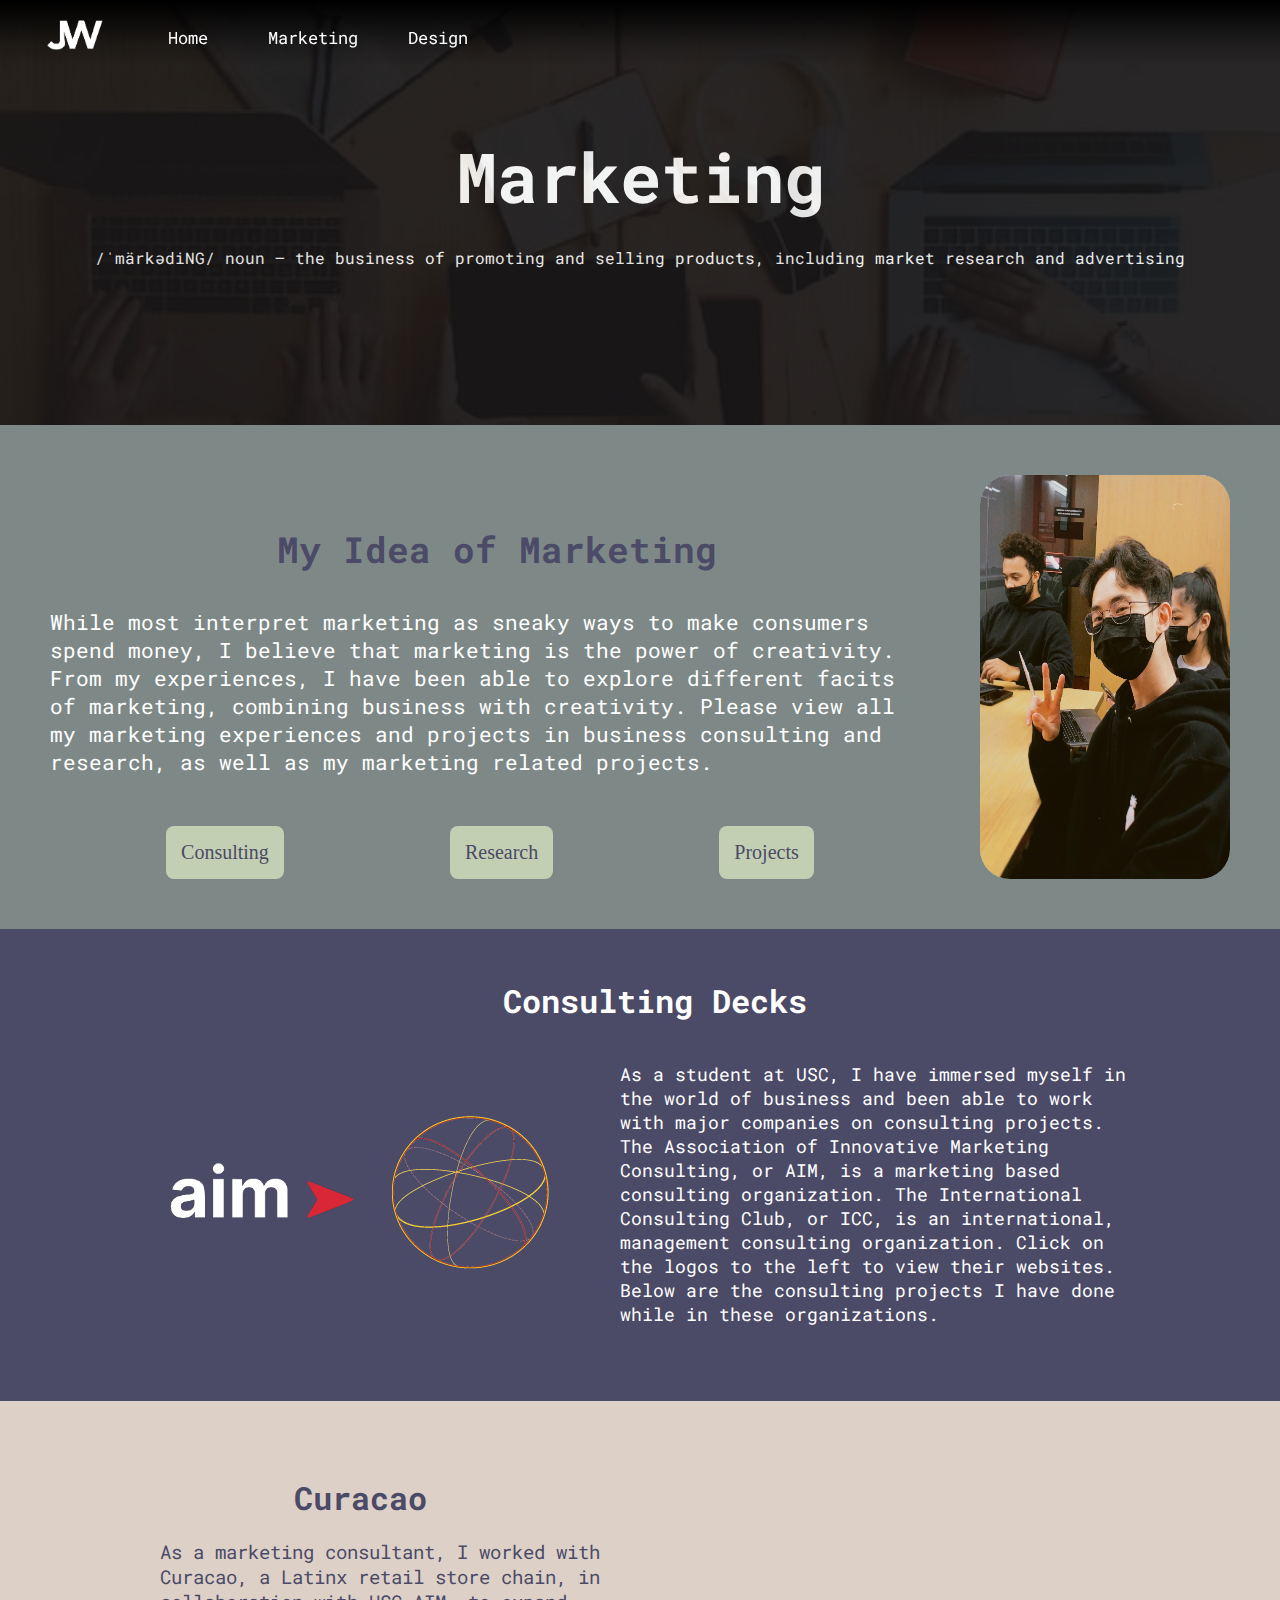
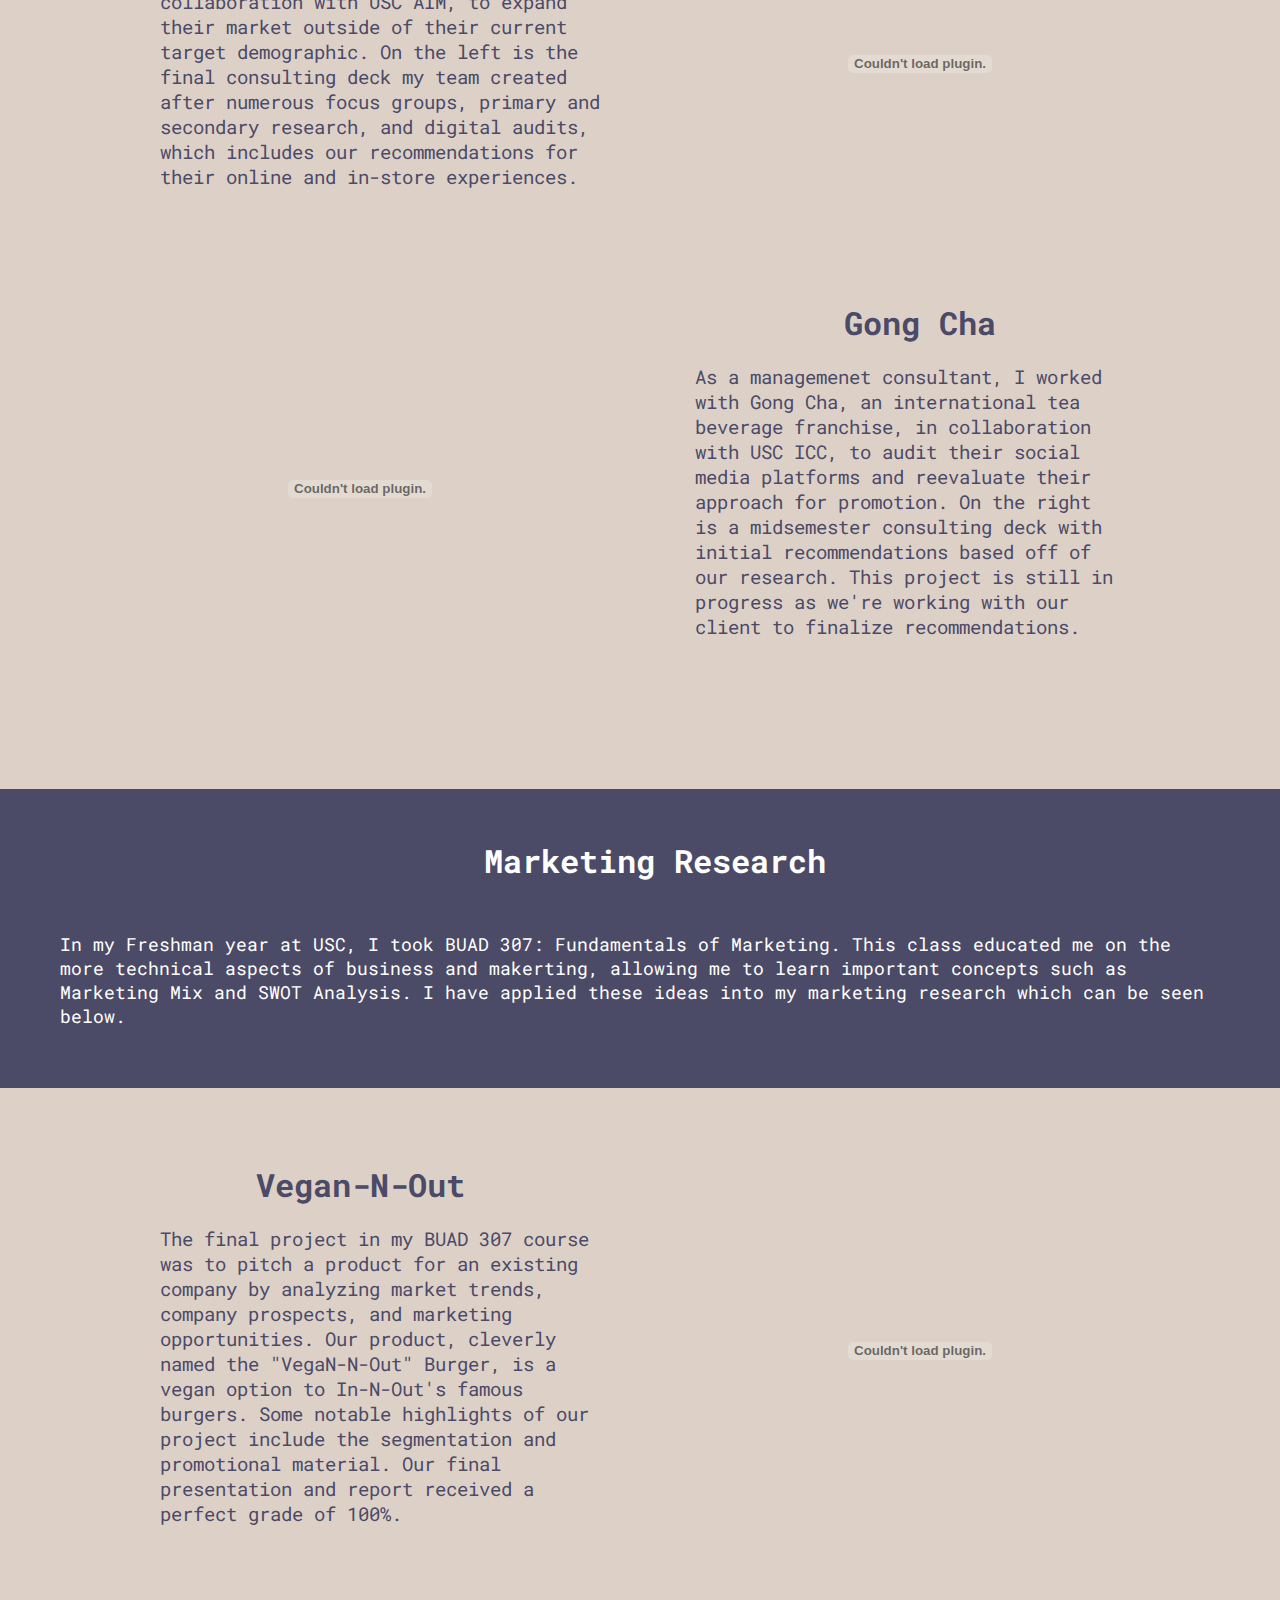
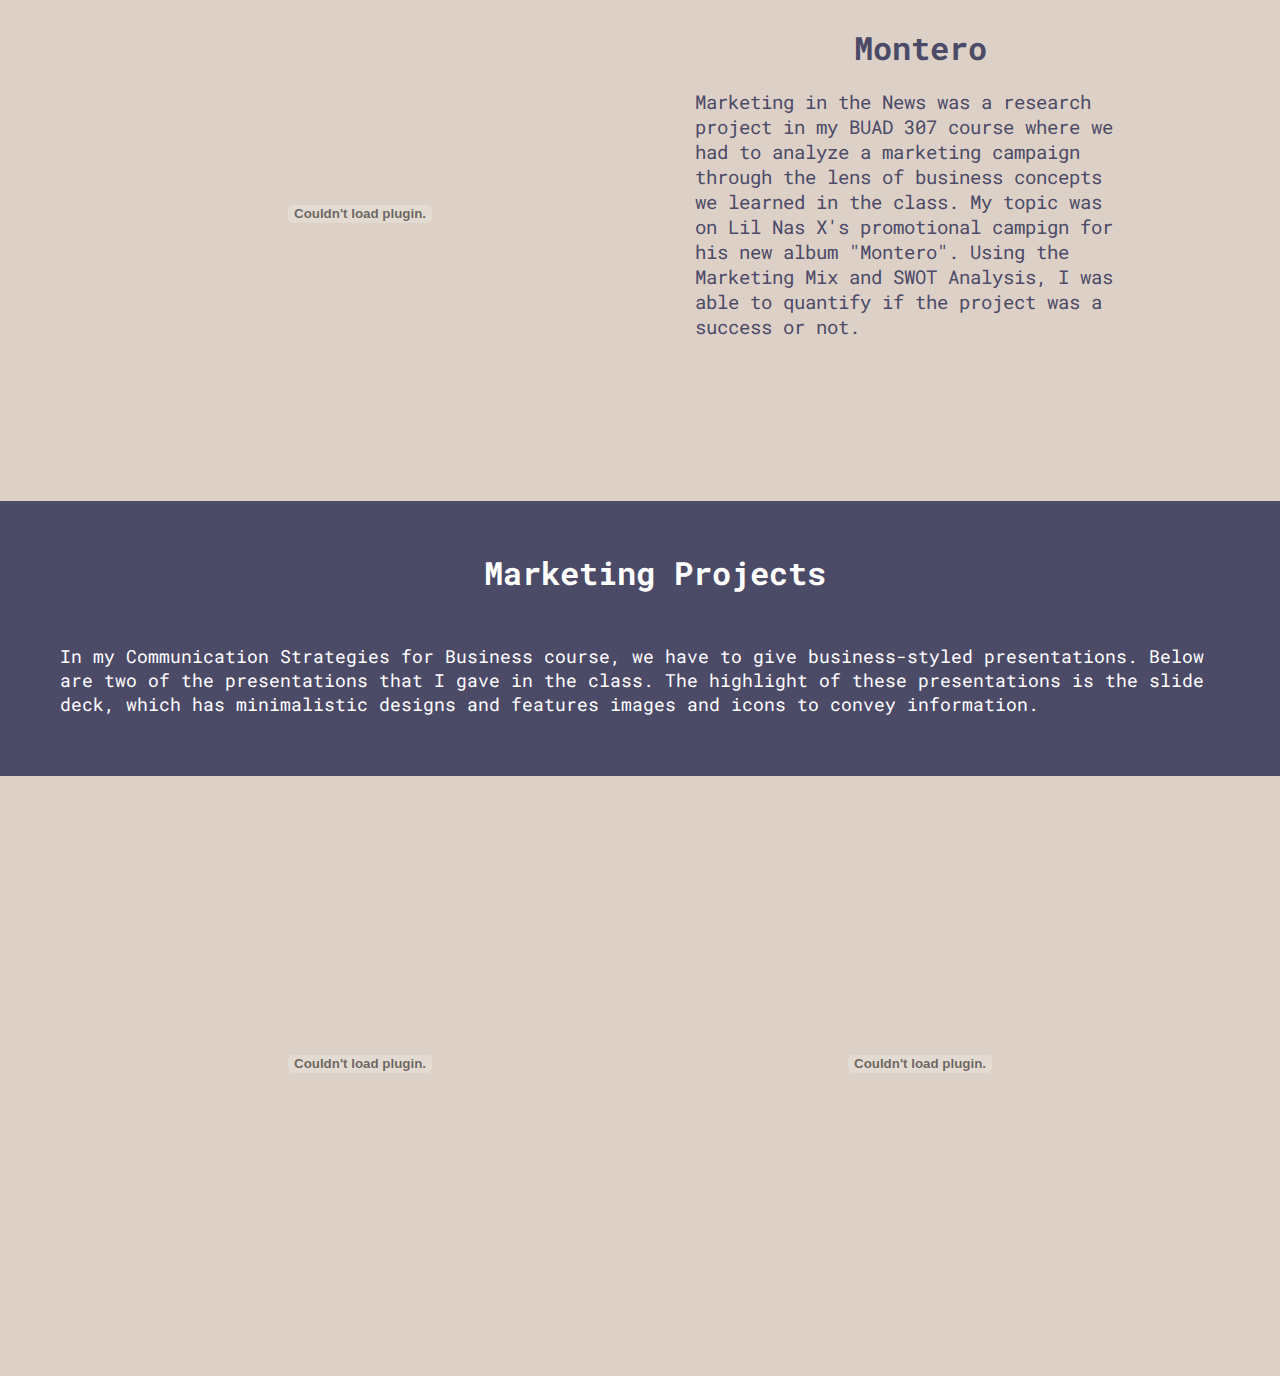
<file: marketing.html>
<!DOCTYPE html>
<html>
<head>
	<meta charset="UTF-8">
	<meta name="keywords" content="Jay Wang, USC, Freshman, Marshall School of Business,  Portfolio, Marketing, Consulting, AIM, ICC, Research, Projects, BUAD, BUAD 307, BUAD 302">
	<meta name="description" content="Jay Wang's Marketing Experiences that includes consulting, research, and projects">
	<meta name="author" content="Jay Wang">
	<meta name="viewport" content="width=device-width, initial-scale=1">

	<title> Portfolio – Jay Wang</title>

	<link rel="preconnect" href="https://fonts.googleapis.com"> 
	<link rel="preconnect" href="https://fonts.gstatic.com" crossorigin> 
	<link href="https://fonts.googleapis.com/css2?family=BIZ+UDPMincho&family=Roboto+Mono:wght@300&family=Rubik+Puddles&family=Shizuru&display=swap" rel="stylesheet">

	<link rel="stylesheet" href="main.css">

<style>

	p{
		font-family: 'Roboto Mono', monospace;
		color: white;
		font-size: 18px;
		margin: 50px;
	}

	#blurb{
		overflow: hidden;
		position: relative;	
		height: 425px;
		background-color: #0C090A;
		opacity: 90%;
	}

	.blurbimg{
		position: absolute;
		opacity: 8%;
		width: 100%;
		z-index: 1;
	}

	#blurbtext{
		padding-top: 85px;
		position: relative;
	}

	.marketingquestion{
		font-size: 69px;
		margin-bottom: 25px;
	}

	.def{
		text-align: center;
		margin: 0px;
		font-size: 16px;
	}

	#what{
		display: flex;
		width: auto;
		margin: auto;
	}

	#whatleft{
		padding-top: 35px;
	}

	.whatsubtitle{
		padding-top: 65px;
		font-size: 36px;
		padding-left: 15px;
		margin-bottom: 25px;
		color: #4B4A67;
	}

	.whattext{
		font-size: 21px;
		margin-top: 0px;
		padding-top: 10px;
		margin-bottom: 25px;
	}

	#scroll{
		text-align: center;
		display: flex;
		flex-direction: row;
		justify-content: space-evenly;
		color: black;
		margin-left: 0px;
		padding-top: 25px;
	
	}

	.scroll{
		text-decoration: none;
		font-size: 20px;
		padding: 15px;
		border-radius: 8px;
		color: #4B4A67;
		background-color: #C2CFB2;
	}

	.scroll:hover{
		background-color: #8DB580;
	}

	#container{
		background-color: #CCC;
		width: 100%;
		max-width: 350px;
		border-radius: 30px;
		margin-top: 50px;
		margin-right: 50px;
		
		position: relative;
	}

	#meeting{
		width: 100%;
		max-width: 350px;
		height: 100%;
		border-radius: 30px;
	}

	.caption{
		position: absolute;
		top: 0px;
		left: 0px;
		right: 0px;
		bottom: 0px;
		padding-top: 175px;

		font-family: 'Roboto Mono', monospace;
		color: white;
		text-align: center;
		font-size: 14px;

		border-radius: 30px;
		background-color: rgba(0, 0, 0, 0.8);
		color: #FFF;
		visibility: hidden;
	}

	#container:hover > .caption{
		visibility: visible;
	}


	#body2{
		width: auto;
		background-color: #DDD1C7;
	}

	#logos{
		display: flex;
		align-items: center;
		justify-content: center;
		background-color: #4B4A67;
		padding: 25px;
		padding-top: 0px;
		margin-top: 0px;
		padding-left: 150px;
	}

	.logos{
		width: 200px;
		padding: 10px;
		padding-right: 0px;
	}

	.slides{
		width: 400%;
		max-width: 500px;
		height: 375px;
	}

	#row1, #row2, #row3, #row4, #row5, #row6{
		padding: 50px;

		display: flex;
		flex-direction: row;
	}

	#row1, #row3, #row5{
		padding-top: 75px;
		justify-content: space-evenly;
	}

	#row2, #row4, #row6{
		padding-top: 0px;
		justify-content: space-evenly;
	}

	#row3{
		display: flex;
		flex-direction: row;
	}

	#row4{
		display: flex;
		flex-direction: row;
	}

	#row5{
		padding-top: 25px;
		padding-bottom: 0px;
	}

	#row6{
		padding-top: 100px;
		justify-content: space-evenly;
	}

	#consulting, #research, #whyisthisnotworking{
		font-size: 32px;
		margin-bottom: 0px;
		background-color: #4B4A67;
		margin: -20px;
		color: white;
		padding: 50px;
		padding-right: 0px;
		margin-right: 0px;
		padding-bottom: 10px;
		margin-top: 50px;
	}

	#consulting{
		background-color: #4B4A67;
	}

	.consulting{
		background-color: #DDD1C7;
		padding-bottom: 75px;
	}

	#projects{
		background-color: #4B4A67;
	}

	.bodytext{
		color: #4B4A67;
		font-size: 19px;
		margin-right: 0px;
		margin-top: 20px;
	}

	.bodytext2{
		color: #4B4A67;
		font-size: 19px;
		padding-left: 0px;
		margin-left: 25px;
		margin-top: 20px;
	}

	.test{
		background-color: #4B4A67;
		padding-right: 60px;
	}

	.curacao, .gongcha, .innout, .montero{
		width: 500px;
	}

	h2{
		color: #4B4A67;
		font-weight: bold;
		font-size: 32px;
		margin: 0px;
		padding: 0px;
		text-align: center;
	}

	.testtest{
		justify-content: space-evenly;
		display: flex;
	}

	.test2{
		background-color: #4B4A67;
		padding: 60px;
		margin: 0px;
	}

	.test3{
		background-color: #4B4A67;
		margin: 0px;
		padding: 60px;
	}

</style>
</head>
<body>
	<div id="main">

	<div id="navbar">
		<div id="nav">

			<ul>
				<li><a href="index.html">
				<img class="jw" src="img/jw.png" alt="jw"></a></li>
				<li><a href="index.html" id="active-nav">Home</a></li>
				<li><a href="marketing.html">Marketing</a>
					<ul>
						<li><a href="marketing.html#consulting">Consulting</a></li>
						<li><a href="marketing.html#research">Research</a></li>
						<li><a href="marketing.html#whyisthisnotworking">Projects</a></li>
					</ul>
					</li>
				<li><a href="design.html">Design</a></li>
				<li><a href="index.html#top" class="about">About</a></li>

			</ul>

		</div> 
	</div>

	<div id="blurb">
		<img class="blurbimg" src="img/marketing.jpg" alt="marketing">
		<div id="blurbtext">
			<h1 class="marketingquestion">Marketing</h1>

			<p class="def">/ˈmärkədiNG/ noun – the business of promoting and selling products, including market research and advertising</p>
		</div>
	</div>

	<div id="what">

		<div id="whatleft">

		<h2 class=whatsubtitle>My Idea of Marketing</h2>

		<p class="whattext">While most interpret marketing as sneaky ways to make consumers spend money, I believe that marketing is the power of creativity. From my experiences, I have been able to explore different facits of marketing, combining business with creativity. Please view all my marketing experiences and projects in business consulting and research, as well as my marketing related projects.</p>

		<div id="scroll">

		<a href="#consulting" class="scroll">Consulting</a>
		<a href="#research" class="scroll">Research</a>
		<a href="#whyisthisnotworking" class="scroll">Projects</a>

		</div>

		</div>

		<div id="container">
		<img id="meeting" src="img/meeting.jpg" alt="meeting">
		<div class="caption">Hosting a meeting as the VP of Marketing of the Marshall Business Student Government</div>

		</div>

	</div>

	<div id="body2">
		<div class="consulting">
		<h2 id="consulting">Consulting Decks</h2>

		<div id="logos">

		<a href="https://www.uscaimc.org" target="_blank">
		<img src="img/aim.png" class="logos" alt="aim"></a>

		<a href="https://www.uscicc.com" target="_blank">
		<img src="img/icc.png" class="logos" alt="icc"></a>

		<p class="test">As a student at USC, I have immersed myself in the world of business and been able to work with major companies on consulting projects. The Association of Innovative Marketing Consulting, or AIM, is a marketing based consulting organization. The International Consulting Club, or ICC, is an international, management consulting organization. Click on the logos to the left to view their websites. Below are the consulting projects I have done while in these organizations.</p>

		</div>

		<div id="row1">
			<div class="curacao">

			<h2>Curacao</h2>

			<p class="bodytext">As a marketing consultant, I worked with Curacao, a  Latinx retail store chain, in collaboration with USC AIM, to expand their market outside of their current target demographic. On the left is the final consulting deck my team created after numerous focus groups, primary and secondary research, and digital audits, which includes our recommendations for their online and in-store experiences.</p>

			</div>

			<embed src="marketing/curacao.pdf" class="slides" type="application/pdf">
			
		</div>

		<div id="row2">
				<embed src="marketing/gongcha.pdf" class="slides" type="application/pdf">

				<div class="gongcha">
				<h2>Gong Cha</h2>

				<p class="bodytext2">As a managemenet consultant, I worked with Gong Cha, an international tea beverage franchise, in collaboration with USC ICC, to audit their social media platforms and reevaluate their approach for promotion. On the right is a midsemester consulting deck with initial recommendations based off of our research. This project is still in progress as we're working with our client to finalize recommendations.</p>
				</div>
		</div>

		<h2 id="research">Marketing Research</h2>

		<p class="test2">In my Freshman year at USC, I took BUAD 307: Fundamentals of Marketing. This class educated me on the more technical aspects of business and makerting, allowing me to learn important concepts such as Marketing Mix and SWOT Analysis. I have applied these ideas into my marketing research which can be seen below.</p>

		<div id="projectstop">

		<div id="row3">
			<div class="innout">

				<h2>Vegan-N-Out</h2>

				<p class="bodytext">The final project in my BUAD 307 course was to pitch a product for an existing company by analyzing market trends, company prospects, and marketing opportunities. Our product, cleverly named the "VegaN-N-Out" Burger, is a vegan option to In-N-Out's famous burgers. Some notable highlights of our project include the segmentation and promotional material. Our final presentation and report received a perfect grade of 100%.</p>

			</div>

				<embed src="marketing/veginnout.pdf" class="slides" type="application/pdf">
		</div>

		<div id="row4">
			<embed src="marketing/montero.pdf" class="slides" type="application/pdf">

				<div class="montero">

					<h2>Montero</h2>

				<p class="bodytext2">Marketing in the News was a research project in my BUAD 307 course where we had to analyze a marketing campaign through the lens of business concepts we learned in the class. My topic was on Lil Nas X's promotional campign for his new album "Montero". Using the Marketing Mix and SWOT Analysis, I was able to quantify if the project was a success or not.</p>
				</div>
		</div>
		</div>

		<h2 id="whyisthisnotworking">Marketing Projects</h2>

			<p class="test3">In my Communication Strategies for Business course, we have to give business-styled presentations. Below are two of the presentations that I gave in the class. The highlight of these presentations is the slide deck, which has minimalistic designs and features images and icons to convey information.</p>


		<div id="row6">	

			<embed src="marketing/buad1.pdf" class="slides" type="application/pdf">	
			<embed src="marketing/buad2.pdf" class="slides" type="application/pdf">
		</div>
				
		</div>

	</div>

</div>

		<script>
			var navbar = document.querySelector('#navbar')

			window.onscroll = function() {

			  if (window.pageYOffset > 0) {
			    navbar.classList.add('scrolled')
			  } else {
			    navbar.classList.remove('scrolled')
			  }
			}
		</script>

</body>
</html>
</file>
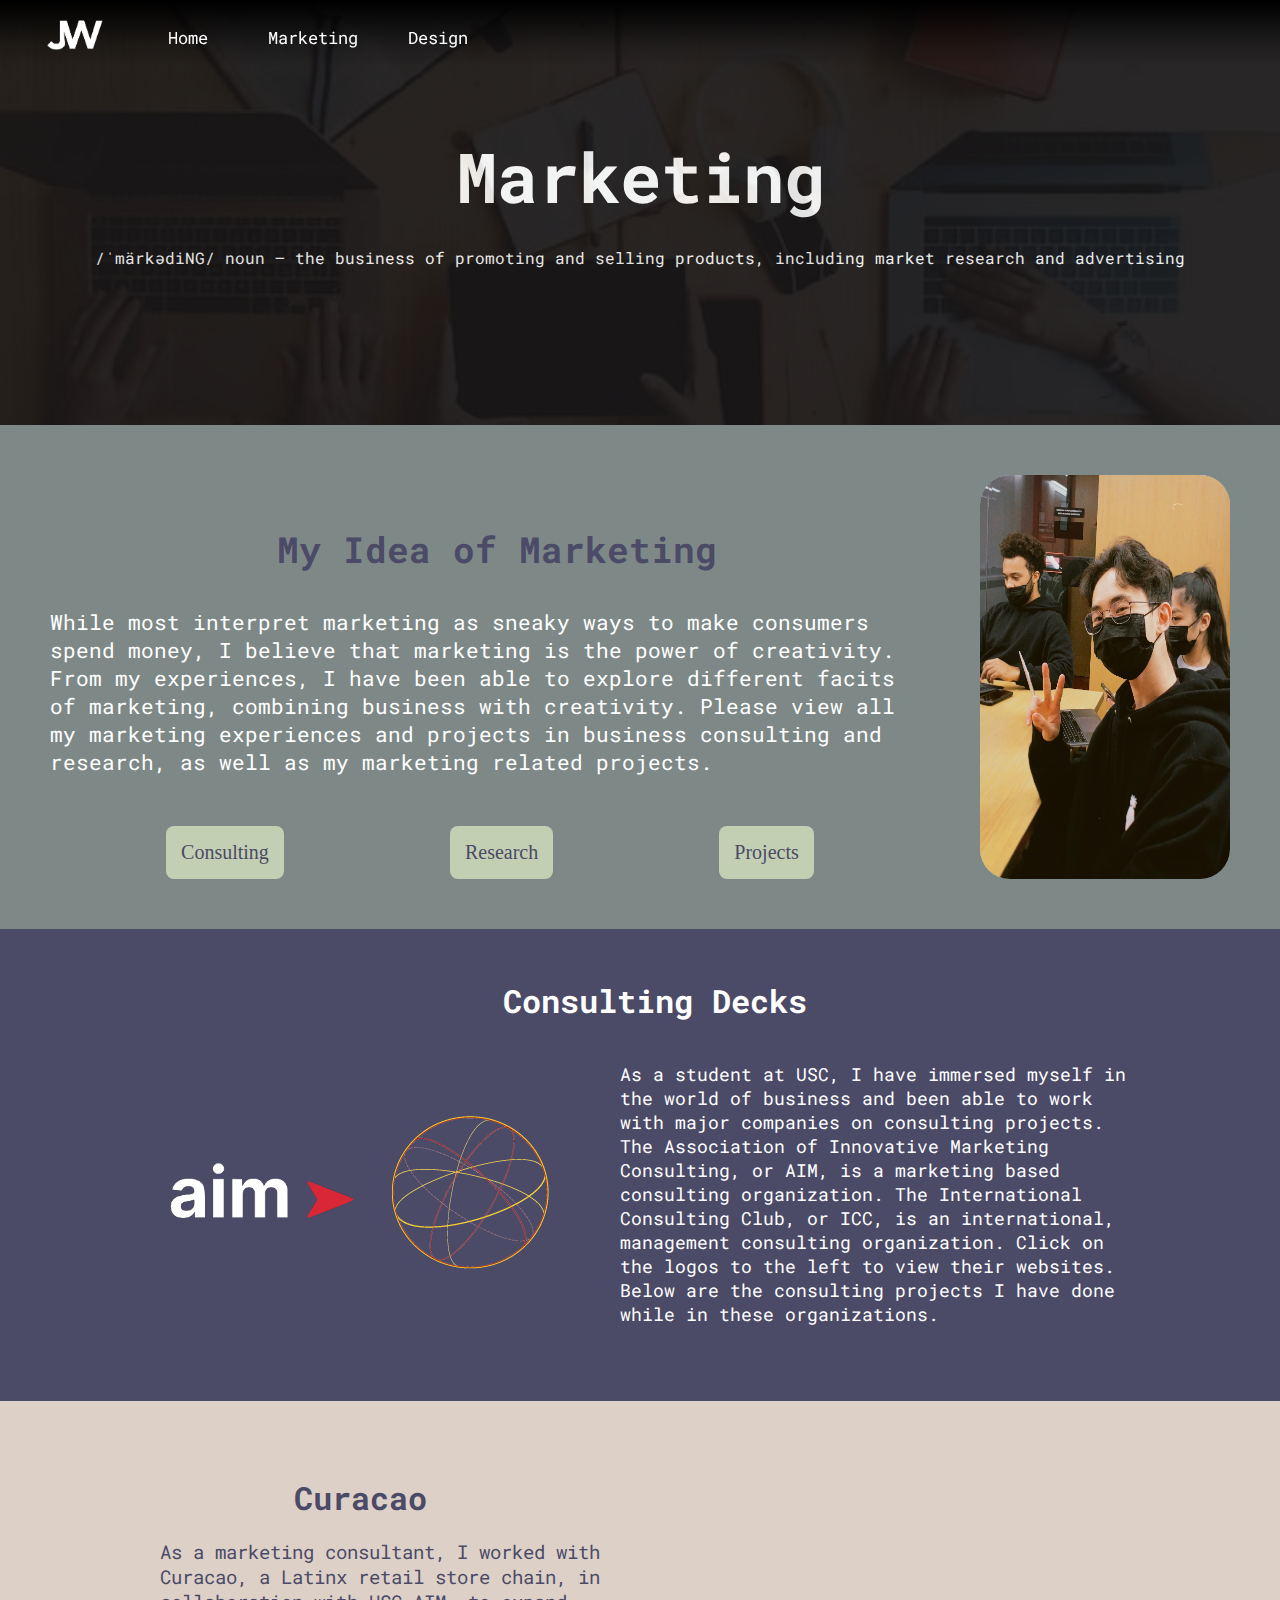
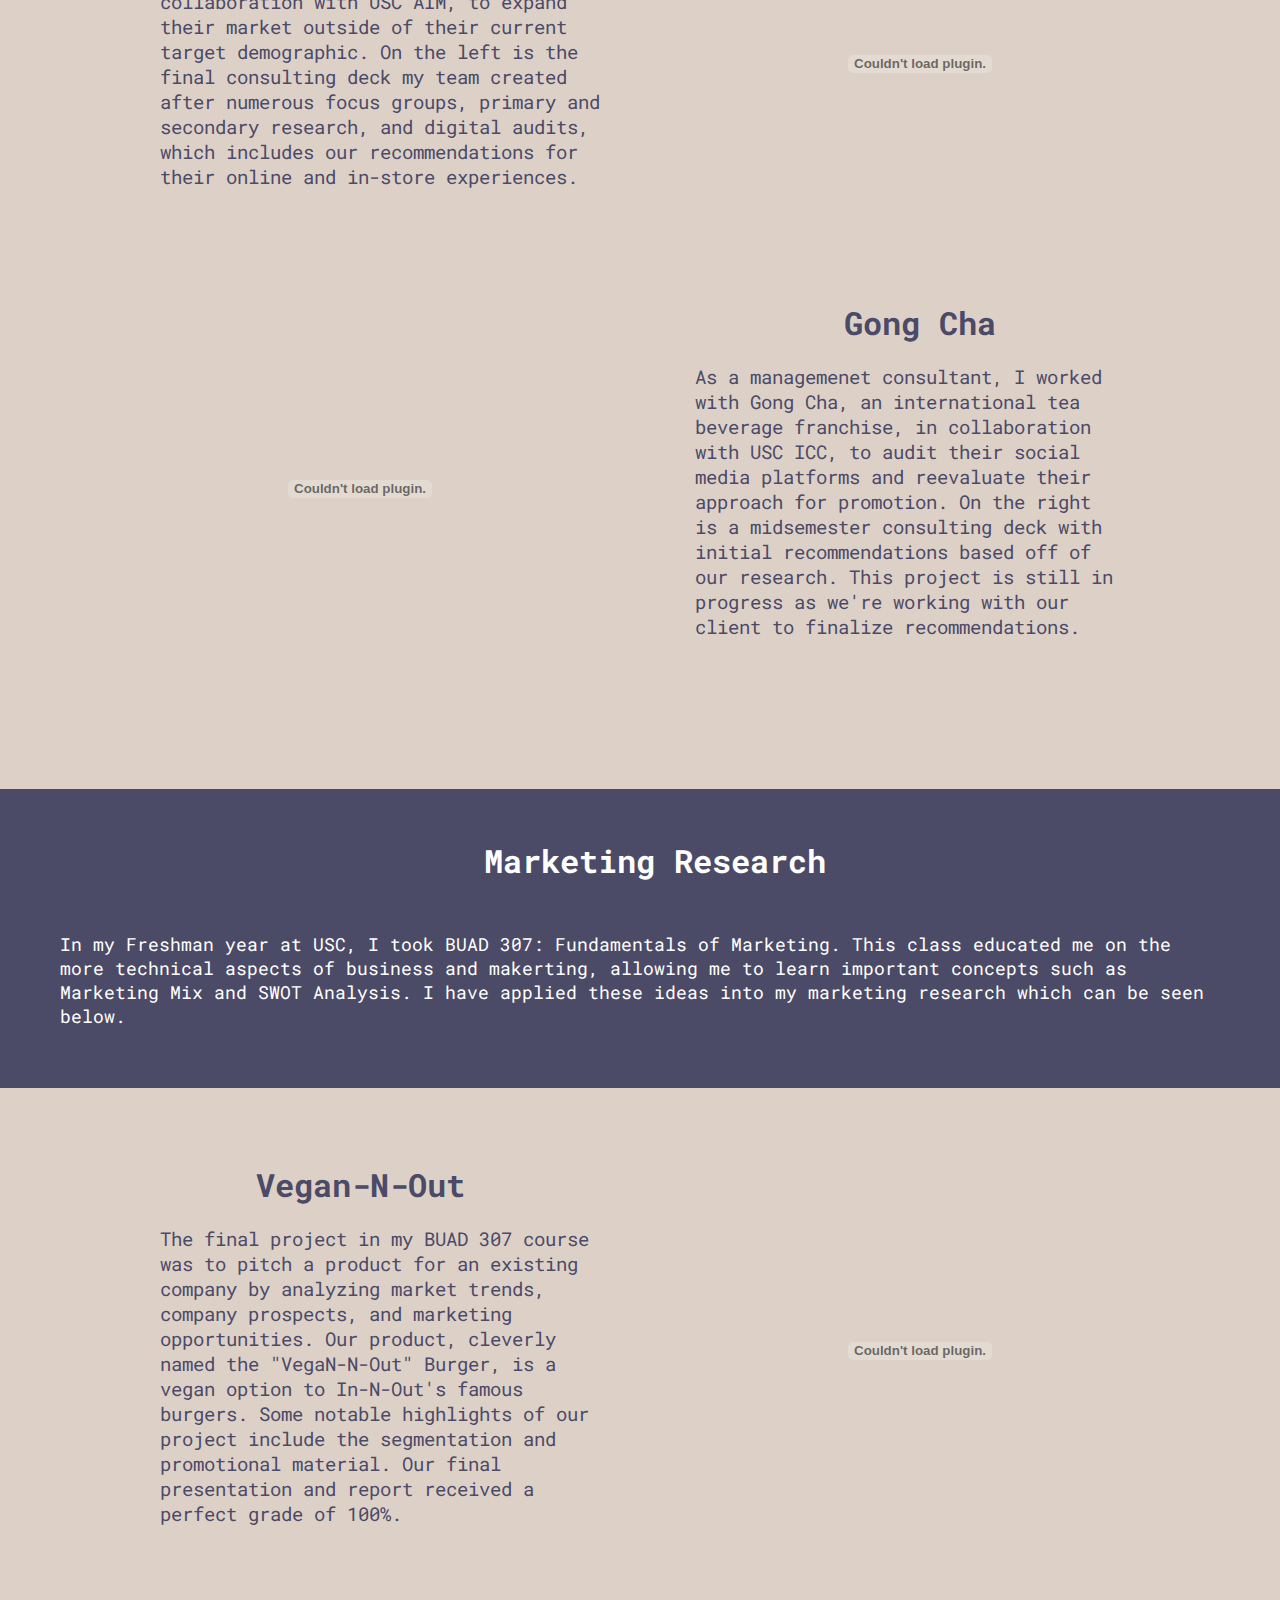
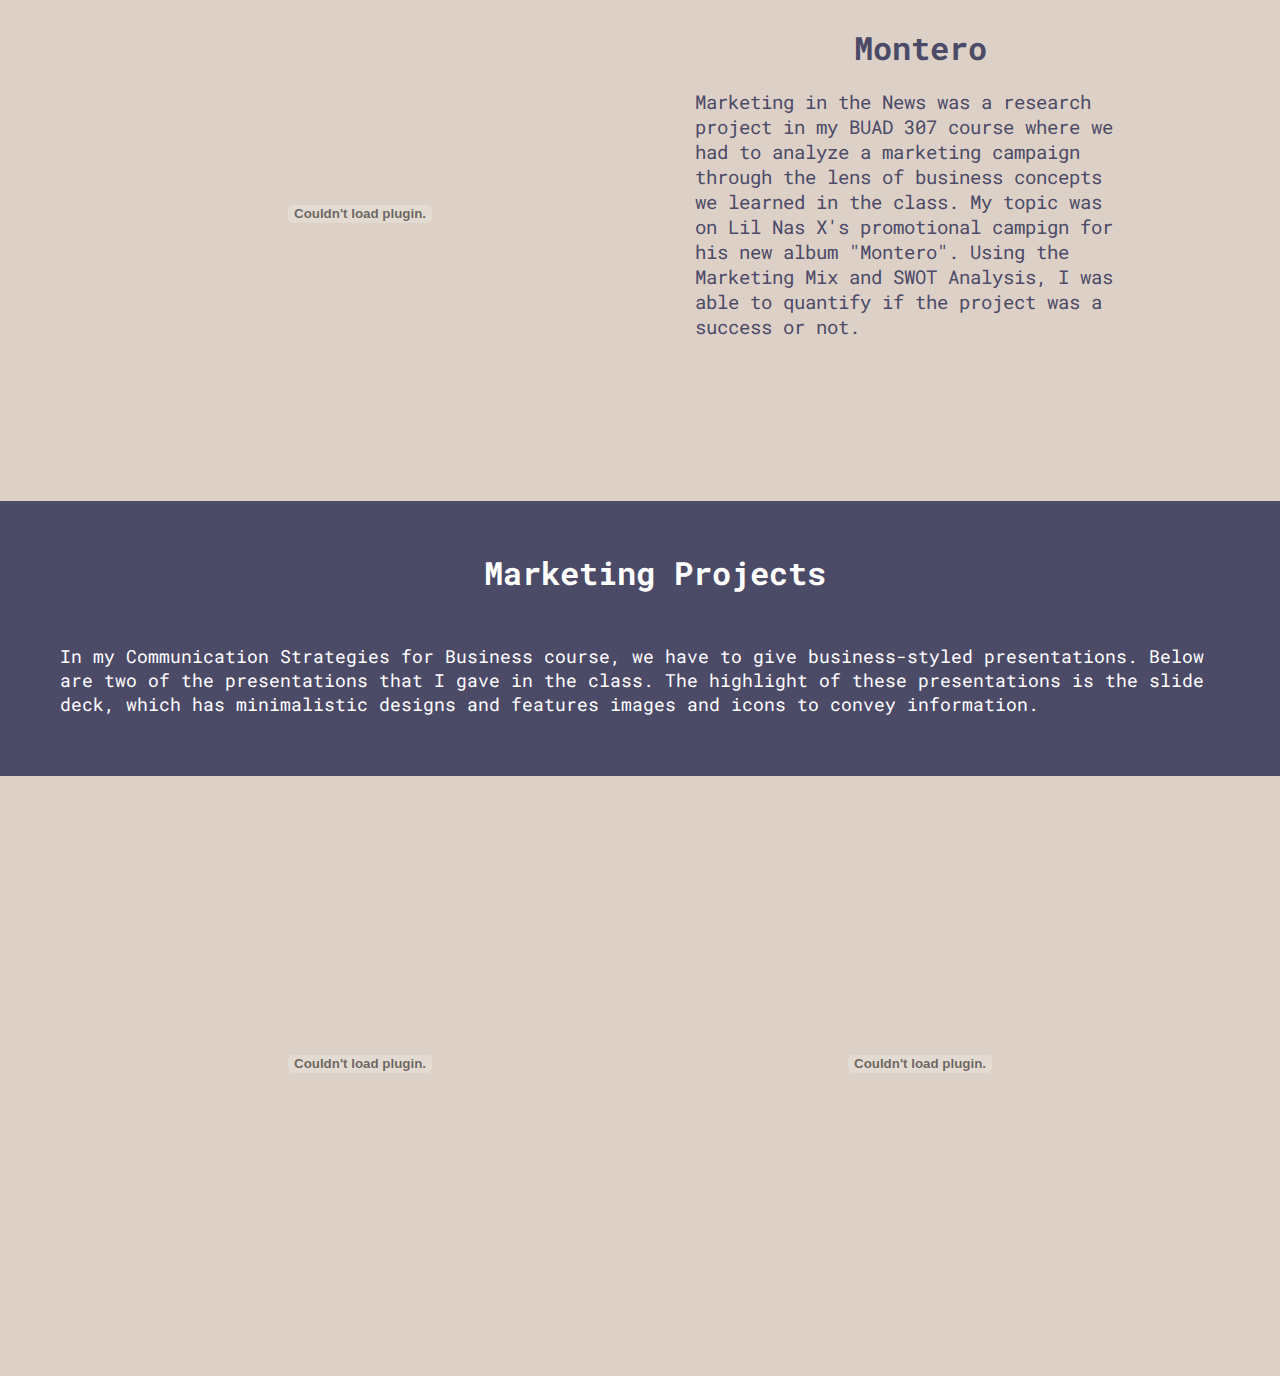
<file: portfolio/marketing.html>
<!DOCTYPE html>
<html>
<head>
	<meta charset="UTF-8">
	<meta name="keywords" content="Jay Wang, USC, Freshman, Marshall School of Business,  Portfolio, Marketing, Consulting, AIM, ICC, Research, Projects, BUAD, BUAD 307, BUAD 302">
	<meta name="description" content="Jay Wang's Marketing Experiences that includes consulting, research, and projects">
	<meta name="author" content="Jay Wang">
	<meta name="viewport" content="width=device-width, initial-scale=1">

	<title> Portfolio – Jay Wang</title>

	<link rel="preconnect" href="https://fonts.googleapis.com"> 
	<link rel="preconnect" href="https://fonts.gstatic.com" crossorigin> 
	<link href="https://fonts.googleapis.com/css2?family=BIZ+UDPMincho&family=Roboto+Mono:wght@300&family=Rubik+Puddles&family=Shizuru&display=swap" rel="stylesheet">

	<link rel="stylesheet" href="main.css">

<style>

	p{
		font-family: 'Roboto Mono', monospace;
		color: white;
		font-size: 18px;
		margin: 50px;
	}

	#blurb{
		overflow: hidden;
		position: relative;	
		height: 425px;
		background-color: #0C090A;
		opacity: 90%;
	}

	.blurbimg{
		position: absolute;
		opacity: 8%;
		width: 100%;
		z-index: 1;
	}

	#blurbtext{
		padding-top: 85px;
		position: relative;
	}

	.marketingquestion{
		font-size: 69px;
		margin-bottom: 25px;
	}

	.def{
		text-align: center;
		margin: 0px;
		font-size: 16px;
	}

	#what{
		display: flex;
		width: auto;
		margin: auto;
	}

	#whatleft{
		padding-top: 35px;
	}

	.whatsubtitle{
		padding-top: 65px;
		font-size: 36px;
		padding-left: 15px;
		margin-bottom: 25px;
		color: #4B4A67;
	}

	.whattext{
		font-size: 21px;
		margin-top: 0px;
		padding-top: 10px;
		margin-bottom: 25px;
	}

	#scroll{
		text-align: center;
		display: flex;
		flex-direction: row;
		justify-content: space-evenly;
		color: black;
		margin-left: 0px;
		padding-top: 25px;
	
	}

	.scroll{
		text-decoration: none;
		font-size: 20px;
		padding: 15px;
		border-radius: 8px;
		color: #4B4A67;
		background-color: #C2CFB2;
	}

	.scroll:hover{
		background-color: #8DB580;
	}

	#container{
		background-color: #CCC;
		width: 100%;
		max-width: 350px;
		border-radius: 30px;
		margin-top: 50px;
		margin-right: 50px;
		
		position: relative;
	}

	#meeting{
		width: 100%;
		max-width: 350px;
		height: 100%;
		border-radius: 30px;
	}

	.caption{
		position: absolute;
		top: 0px;
		left: 0px;
		right: 0px;
		bottom: 0px;
		padding-top: 175px;

		font-family: 'Roboto Mono', monospace;
		color: white;
		text-align: center;
		font-size: 14px;

		border-radius: 30px;
		background-color: rgba(0, 0, 0, 0.8);
		color: #FFF;
		visibility: hidden;
	}

	#container:hover > .caption{
		visibility: visible;
	}


	#body2{
		width: auto;
		background-color: #DDD1C7;
	}

	#logos{
		display: flex;
		align-items: center;
		justify-content: center;
		background-color: #4B4A67;
		padding: 25px;
		padding-top: 0px;
		margin-top: 0px;
		padding-left: 150px;
	}

	.logos{
		width: 200px;
		padding: 10px;
		padding-right: 0px;
	}

	.slides{
		width: 400%;
		max-width: 500px;
		height: 375px;
	}

	#row1, #row2, #row3, #row4, #row5, #row6{
		padding: 50px;

		display: flex;
		flex-direction: row;
	}

	#row1, #row3, #row5{
		padding-top: 75px;
		justify-content: space-evenly;
	}

	#row2, #row4, #row6{
		padding-top: 0px;
		justify-content: space-evenly;
	}

	#row3{
		display: flex;
		flex-direction: row;
	}

	#row4{
		display: flex;
		flex-direction: row;
	}

	#row5{
		padding-top: 25px;
		padding-bottom: 0px;
	}

	#row6{
		padding-top: 100px;
		justify-content: space-evenly;
	}

	#consulting, #research, #whyisthisnotworking{
		font-size: 32px;
		margin-bottom: 0px;
		background-color: #4B4A67;
		margin: -20px;
		color: white;
		padding: 50px;
		padding-right: 0px;
		margin-right: 0px;
		padding-bottom: 10px;
		margin-top: 50px;
	}

	#consulting{
		background-color: #4B4A67;
	}

	.consulting{
		background-color: #DDD1C7;
		padding-bottom: 75px;
	}

	#projects{
		background-color: #4B4A67;
	}

	.bodytext{
		color: #4B4A67;
		font-size: 19px;
		margin-right: 0px;
		margin-top: 20px;
	}

	.bodytext2{
		color: #4B4A67;
		font-size: 19px;
		padding-left: 0px;
		margin-left: 25px;
		margin-top: 20px;
	}

	.test{
		background-color: #4B4A67;
		padding-right: 60px;
	}

	.curacao, .gongcha, .innout, .montero{
		width: 500px;
	}

	h2{
		color: #4B4A67;
		font-weight: bold;
		font-size: 32px;
		margin: 0px;
		padding: 0px;
		text-align: center;
	}

	.testtest{
		justify-content: space-evenly;
		display: flex;
	}

	.test2{
		background-color: #4B4A67;
		padding: 60px;
		margin: 0px;
	}

	.test3{
		background-color: #4B4A67;
		margin: 0px;
		padding: 60px;
	}

</style>
</head>
<body>
	<div id="main">

	<div id="navbar">
		<div id="nav">

			<ul>
				<li><a href="final_project.html">
				<img class="jw" src="img/jw.png" alt="jw"></a></li>
				<li><a href="final_project.html" id="active-nav">Home</a></li>
				<li><a href="marketing.html">Marketing</a>
					<ul>
						<li><a href="marketing.html#consulting">Consulting</a></li>
						<li><a href="marketing.html#research">Research</a></li>
						<li><a href="marketing.html#whyisthisnotworking">Projects</a></li>
					</ul>
					</li>
				<li><a href="design.html">Design</a></li>
				<li><a href="final_project.html#top" class="about">About</a></li>

			</ul>

		</div> 
	</div>

	<div id="blurb">
		<img class="blurbimg" src="img/marketing.jpg" alt="marketing">
		<div id="blurbtext">
			<h1 class="marketingquestion">Marketing</h1>

			<p class="def">/ˈmärkədiNG/ noun – the business of promoting and selling products, including market research and advertising</p>
		</div>
	</div>

	<div id="what">

		<div id="whatleft">

		<h2 class=whatsubtitle>My Idea of Marketing</h2>

		<p class="whattext">While most interpret marketing as sneaky ways to make consumers spend money, I believe that marketing is the power of creativity. From my experiences, I have been able to explore different facits of marketing, combining business with creativity. Please view all my marketing experiences and projects in business consulting and research, as well as my marketing related projects.</p>

		<div id="scroll">

		<a href="#consulting" class="scroll">Consulting</a>
		<a href="#research" class="scroll">Research</a>
		<a href="#whyisthisnotworking" class="scroll">Projects</a>

		</div>

		</div>

		<div id="container">
		<img id="meeting" src="img/meeting.jpg" alt="meeting">
		<div class="caption">Hosting a meeting as the VP of Marketing of the Marshall Business Student Government</div>

		</div>

	</div>

	<div id="body2">
		<div class="consulting">
		<h2 id="consulting">Consulting Decks</h2>

		<div id="logos">

		<a href="https://www.uscaimc.org" target="_blank">
		<img src="img/aim.png" class="logos" alt="aim"></a>

		<a href="https://www.uscicc.com" target="_blank">
		<img src="img/icc.png" class="logos" alt="icc"></a>

		<p class="test">As a student at USC, I have immersed myself in the world of business and been able to work with major companies on consulting projects. The Association of Innovative Marketing Consulting, or AIM, is a marketing based consulting organization. The International Consulting Club, or ICC, is an international, management consulting organization. Click on the logos to the left to view their websites. Below are the consulting projects I have done while in these organizations.</p>

		</div>

		<div id="row1">
			<div class="curacao">

			<h2>Curacao</h2>

			<p class="bodytext">As a marketing consultant, I worked with Curacao, a  Latinx retail store chain, in collaboration with USC AIM, to expand their market outside of their current target demographic. On the left is the final consulting deck my team created after numerous focus groups, primary and secondary research, and digital audits, which includes our recommendations for their online and in-store experiences.</p>

			</div>

			<embed src="marketing/curacao.pdf" class="slides" type="application/pdf">
			
		</div>

		<div id="row2">
				<embed src="marketing/gongcha.pdf" class="slides" type="application/pdf">

				<div class="gongcha">
				<h2>Gong Cha</h2>

				<p class="bodytext2">As a managemenet consultant, I worked with Gong Cha, an international tea beverage franchise, in collaboration with USC ICC, to audit their social media platforms and reevaluate their approach for promotion. On the right is a midsemester consulting deck with initial recommendations based off of our research. This project is still in progress as we're working with our client to finalize recommendations.</p>
				</div>
		</div>

		<h2 id="research">Marketing Research</h2>

		<p class="test2">In my Freshman year at USC, I took BUAD 307: Fundamentals of Marketing. This class educated me on the more technical aspects of business and makerting, allowing me to learn important concepts such as Marketing Mix and SWOT Analysis. I have applied these ideas into my marketing research which can be seen below.</p>

		<div id="projectstop">

		<div id="row3">
			<div class="innout">

				<h2>Vegan-N-Out</h2>

				<p class="bodytext">The final project in my BUAD 307 course was to pitch a product for an existing company by analyzing market trends, company prospects, and marketing opportunities. Our product, cleverly named the "VegaN-N-Out" Burger, is a vegan option to In-N-Out's famous burgers. Some notable highlights of our project include the segmentation and promotional material. Our final presentation and report received a perfect grade of 100%.</p>

			</div>

				<embed src="marketing/veginnout.pdf" class="slides" type="application/pdf">
		</div>

		<div id="row4">
			<embed src="marketing/montero.pdf" class="slides" type="application/pdf">

				<div class="montero">

					<h2>Montero</h2>

				<p class="bodytext2">Marketing in the News was a research project in my BUAD 307 course where we had to analyze a marketing campaign through the lens of business concepts we learned in the class. My topic was on Lil Nas X's promotional campign for his new album "Montero". Using the Marketing Mix and SWOT Analysis, I was able to quantify if the project was a success or not.</p>
				</div>
		</div>
		</div>

		<h2 id="whyisthisnotworking">Marketing Projects</h2>

			<p class="test3">In my Communication Strategies for Business course, we have to give business-styled presentations. Below are two of the presentations that I gave in the class. The highlight of these presentations is the slide deck, which has minimalistic designs and features images and icons to convey information.</p>


		<div id="row6">	

			<embed src="marketing/buad1.pdf" class="slides" type="application/pdf">	
			<embed src="marketing/buad2.pdf" class="slides" type="application/pdf">
		</div>
				
		</div>

	</div>

</div>

		<script>
			var navbar = document.querySelector('#navbar')

			window.onscroll = function() {

			  if (window.pageYOffset > 0) {
			    navbar.classList.add('scrolled')
			  } else {
			    navbar.classList.remove('scrolled')
			  }
			}
		</script>

</body>
</html>
</file>
<file: main.css>
html{
		scroll-behavior: smooth;
	}
	
body{
		background-color: #7E8987;
		margin: 0px;
		padding: 0px;
}

h1, h2{
		font-family: 'Roboto Mono', monospace;
		color: white;
		text-align: center;
	}

#main{
		width: auto;
		margin: auto;
	}

#nav{
	width: auto;
	margin: auto;
	padding-top: 14px;
	padding-bottom: 6px;
	height: 55px;
}

#navbar{
	position: fixed;
	top: 0px;
	left: 0px;
	right: 0px;
	z-index: 10;
}

#nav ul{
	list-style: none;
	margin: 0px;
	padding: 0px;
}

#nav li{
	width: 125px;
	font-size: 17px;
	font-family: 'Roboto Mono', monospace;
	color: white;
	text-align: center;
}

.videovideo{
	width: 113px;
	text-align: left;
	margin-left: 10px;
}

#nav > ul{
	display: flex;
	align-items: flex-start;
}
  
#nav a{
	display: block;
	text-decoration: none;
	color: white;
	line-height: 36px;
	height: 39px;
	padding: 6px;

}

#nav li:hover{
	border-radius: 15px;
	background-color: rgba(0, 0, 0, 0);
}

#nav a:hover{
	color: #8DB580;
}

#nav ul ul{
	display: none;
}

#nav li:hover >ul{
	display: block;
	background-color: rgba(0, 0, 0, 0.6);
}

.jw{
	height: 30px;
	padding-left: 25px;
}

#nav li .about{
	font-size: 16px;
	font-family: 'Roboto Mono', monospace;
	text-align: center;
	margin-left: 850px;
	padding: 66px;
	padding-left: 20px;
	padding-top: 0px;
	padding-bottom: 0px;

	border-radius: 10px;
	background-color: #4B4A67;
}

.about:hover{
	background-color: #4B4A67;
}

#footer{
	padding: 1px;
	width: auto;
	height: 50px;
	margin: auto;
	text-align: center;
	background-color: rgba(0, 0, 0, 0.8);
}
     

#navbar {
  position: -webkit-sticky;
  position: sticky;
  /* sticky or fixed are fine */
  position: fixed;
  top: 0;
  height: 65px;
  width: 100%;
  background: linear-gradient(to bottom, #000, #0003 70%,#0000); /* background when scroll is in the top */
  transition: background .5s; /* control how smooth the background changes */
}

#navbar.scrolled {
  background: rgba(0, 0, 0, 0.8);
}

main {
  height: 200vh;
}
</file>
<file: portfolio/main.css>
html{
		scroll-behavior: smooth;
	}
	
body{
		background-color: #7E8987;
		margin: 0px;
		padding: 0px;
}

h1, h2{
		font-family: 'Roboto Mono', monospace;
		color: white;
		text-align: center;
	}

#main{
		width: auto;
		margin: auto;
	}

#nav{
	width: auto;
	margin: auto;
	padding-top: 14px;
	padding-bottom: 6px;
	height: 55px;
}

#navbar{
	position: fixed;
	top: 0px;
	left: 0px;
	right: 0px;
	z-index: 10;
}

#nav ul{
	list-style: none;
	margin: 0px;
	padding: 0px;
}

#nav li{
	width: 125px;
	font-size: 17px;
	font-family: 'Roboto Mono', monospace;
	color: white;
	text-align: center;
}

.videovideo{
	width: 113px;
	text-align: left;
	margin-left: 10px;
}

#nav > ul{
	display: flex;
	align-items: flex-start;
}
  
#nav a{
	display: block;
	text-decoration: none;
	color: white;
	line-height: 36px;
	height: 39px;
	padding: 6px;

}

#nav li:hover{
	border-radius: 15px;
	background-color: rgba(0, 0, 0, 0);
}

#nav a:hover{
	color: #8DB580;
}

#nav ul ul{
	display: none;
}

#nav li:hover >ul{
	display: block;
	background-color: rgba(0, 0, 0, 0.6);
}

.jw{
	height: 30px;
	padding-left: 25px;
}

#nav li .about{
	font-size: 16px;
	font-family: 'Roboto Mono', monospace;
	text-align: center;
	margin-left: 850px;
	padding: 66px;
	padding-left: 20px;
	padding-top: 0px;
	padding-bottom: 0px;

	border-radius: 10px;
	background-color: #4B4A67;
}

.about:hover{
	background-color: #4B4A67;
}

#footer{
	padding: 1px;
	width: auto;
	height: 50px;
	margin: auto;
	text-align: center;
	background-color: rgba(0, 0, 0, 0.8);
}
     

#navbar {
  position: -webkit-sticky;
  position: sticky;
  /* sticky or fixed are fine */
  position: fixed;
  top: 0;
  height: 65px;
  width: 100%;
  background: linear-gradient(to bottom, #000, #0003 70%,#0000); /* background when scroll is in the top */
  transition: background .5s; /* control how smooth the background changes */
}

#navbar.scrolled {
  background: rgba(0, 0, 0, 0.8);
}

main {
  height: 200vh;
}
</file>
